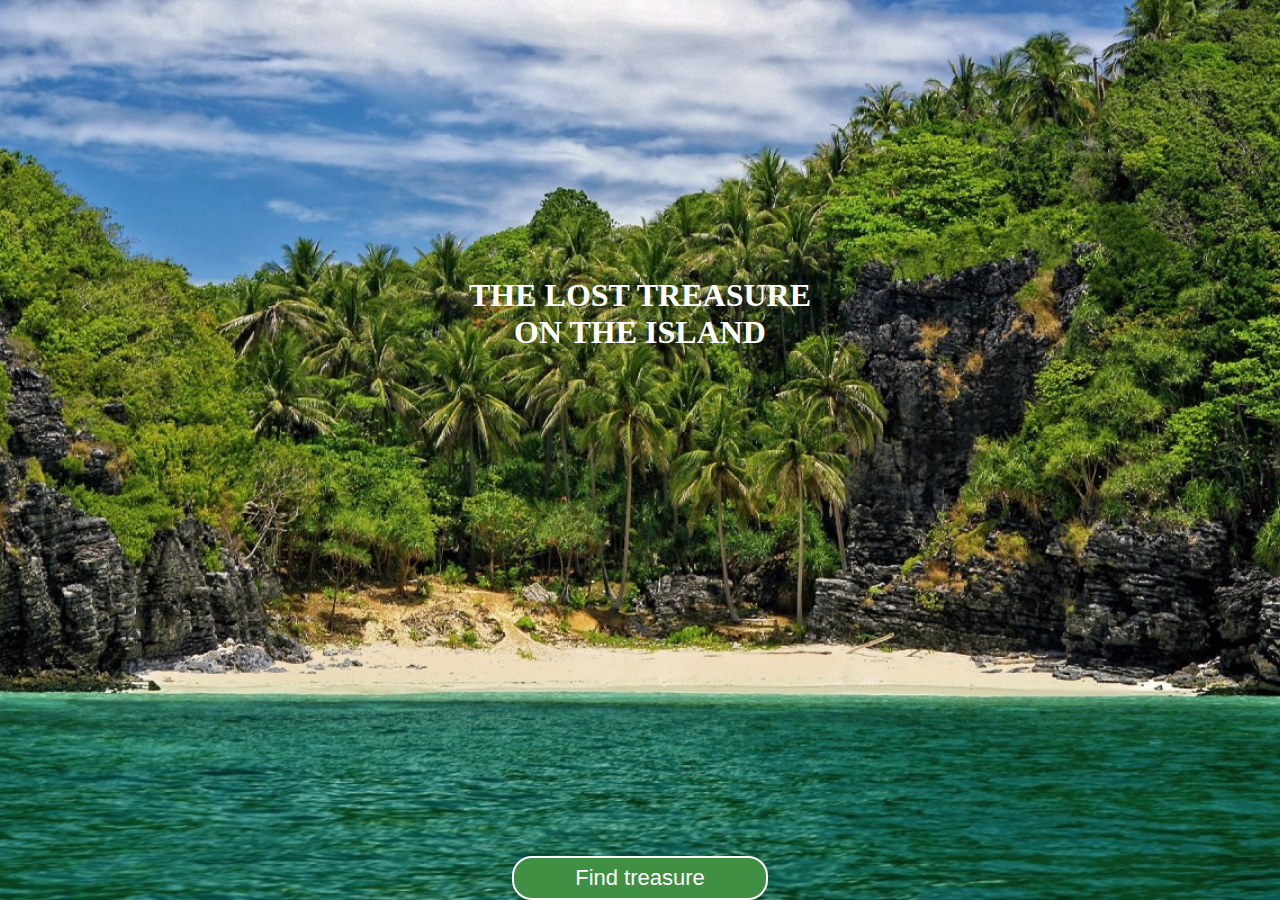
<file: index.html>
<!DOCTYPE html>
<html>
  <head>
    <meta name="viewport" content="width=device-width, initial-scale=1.0">
    <link href="A3_Avni.css" rel="stylesheet" type="text/css">
    <title>Index</title>
  </head>
  <body>
    <audio id="background-music" autoplay loop>
      <source src="beach.mp3" type="audio/mp3">
    </audio>
    <div id="heading">

    <h1>THE LOST TREASURE<br> ON THE ISLAND</h1>
    </div>
    <div class="center">
      <button class="btn-bot rounded-btn" onclick="location.href='./Scene.html'">Find treasure</button>
    </div>
  </body>
  <script src="A3_Avni.js"></script>
</html>
</file>
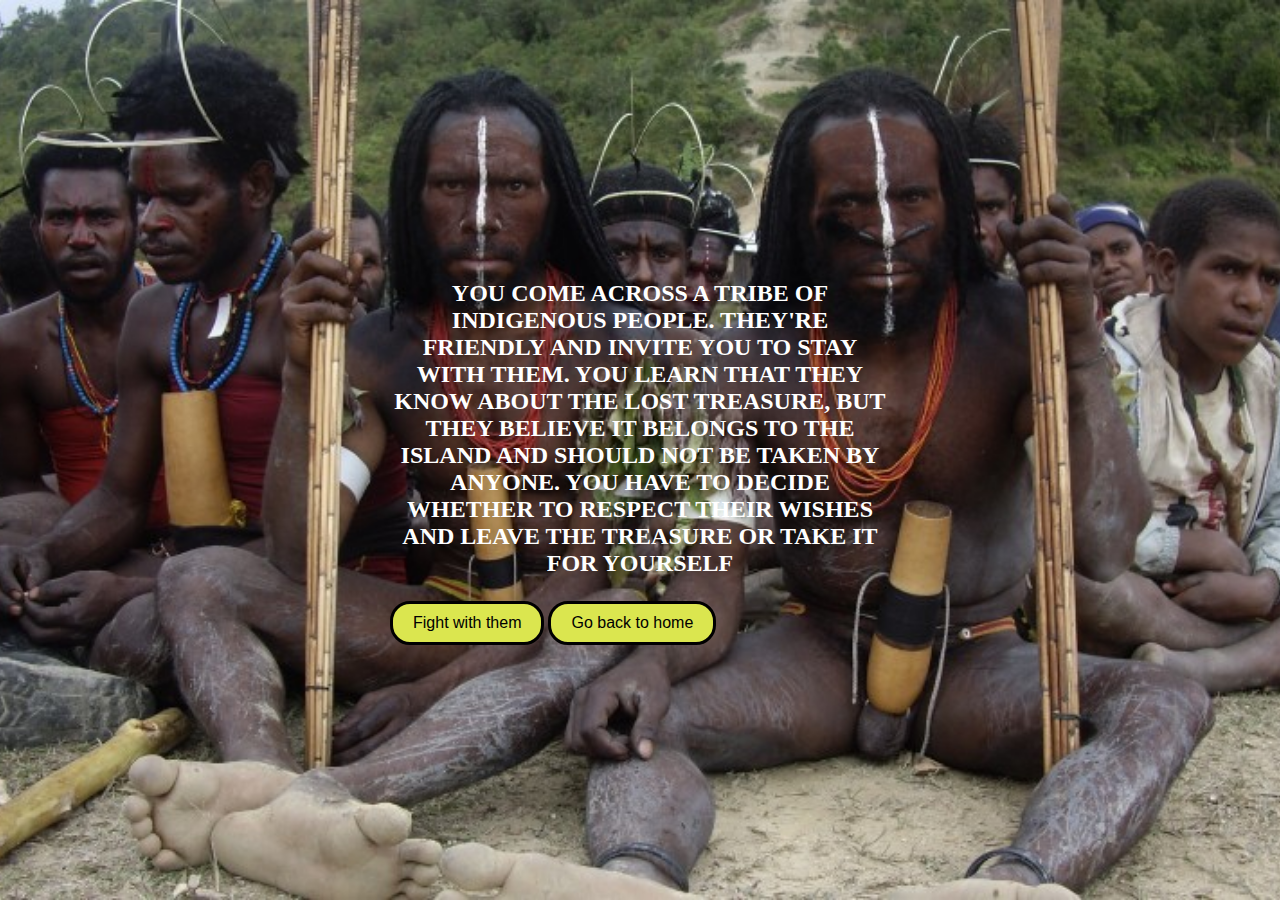
<file: Choice a.html>
<!DOCTYPE html>
<html>
<head>
  <meta name="viewport" content="width=device-width, initial-scale=1.0">
  <meta charset="UTF-8" />
  <title>title</title>
  <style>

    body {
        width: 100vw;
        height: 100vh;
        display: flex;
        flex-direction: column;
        justify-content: center;
        background-image: url(trible\ people.jpg.crdownload);
        background-repeat: no-repeat;
        background-size: cover;
        margin: 0;
        background-attachment: fixed;
        background-position: center;
        padding: 0;
        align-items: center;
        align-self: center;
        justify-self: center;
    }

    #popup {
        display: none;
        position: fixed;
        top: 50%;
        left: 50%;
        transform: translate(-50%, -50%);
        width: 80%;
        height: 80%;
        max-width: 800px;
        max-height: 600px;
        z-index: 999;
        text-align: center;
        padding: 20px;
        box-sizing: border-box;
    }
    #popup img {
        max-width: 100%;
        max-height: 100%;
    }


    button {
        background-color: #dbe64f; 
        padding: 10px 20px;
        border-radius: 4px; 
        font-size: 16px; 
        cursor: pointer; 
        border: 3px solid black;
        border-radius: 20px;
        text-decoration: none;
    }

    button:hover {
        background-color: #adb16d; 
        color: #ffffff;
        border:3px solid #ffffff;
    }

    .button-container {
        display: flex;
        justify-content: center;
        align-items: center;
        
    }
    #centered-text {
        display: flex;
  justify-content: center;
  color: #ffffff;
  font-size: 24px;
  max-width: 500px;
  text-align: center;
  text-transform: uppercase;
  font-weight: bold;
  align-self: center;
      }

      .main{
        align-self: center;
        justify-self: center;
      }

      @media only screen and (max-width: 768px) {
        #popup {
            width: 90%;
            height: 70%;
        }
        .main {
            max-width: 90%;
        }
        #centered-text {
            font-size: 20px;
        }
    }
    @media only screen and (max-width: 480px) {
        #popup {
            width: 90%;
            height: 50%;
        }
        .main {
            max-width: 90%;
        }
        #centered-text {
            font-size: 18px;
        }
        button {
            font-size: 14px;
        }
    }


</style>
<body>
  <audio id="bg-audio" src="tribal drum.mp3" autoplay></audio>

  <div class="main">
    <div id="centered-text">
    <p> You come across a tribe of indigenous people. They're friendly and invite you to stay with them. You learn that they know about the lost treasure, but they believe it belongs to the island and should not be taken by anyone. You have to decide whether to respect their wishes and leave the treasure or take it for yourself
    </p></div>
    <button id="option1" onclick="location.href='./tribal.html'">Fight with them</button>
    <button id="option2" onclick="location.href='./index.html'">Go back to home</button>
    </div>
  <div id="popup"></div>

  <script>

        const option1Button = document.getElementById("option1");
        const option2Button = document.getElementById("option2");
        const popup = document.getElementById("popup");

        option1Button.addEventListener("click", function() {
            document.getElementById("bg-audio").pause();
        });

        option2Button.addEventListener("click", function() {
            window.open("./index.html", "_blank");
            document.getElementById("bg-audio").pause();
        });
    </script>
</body>
</html>
</file>
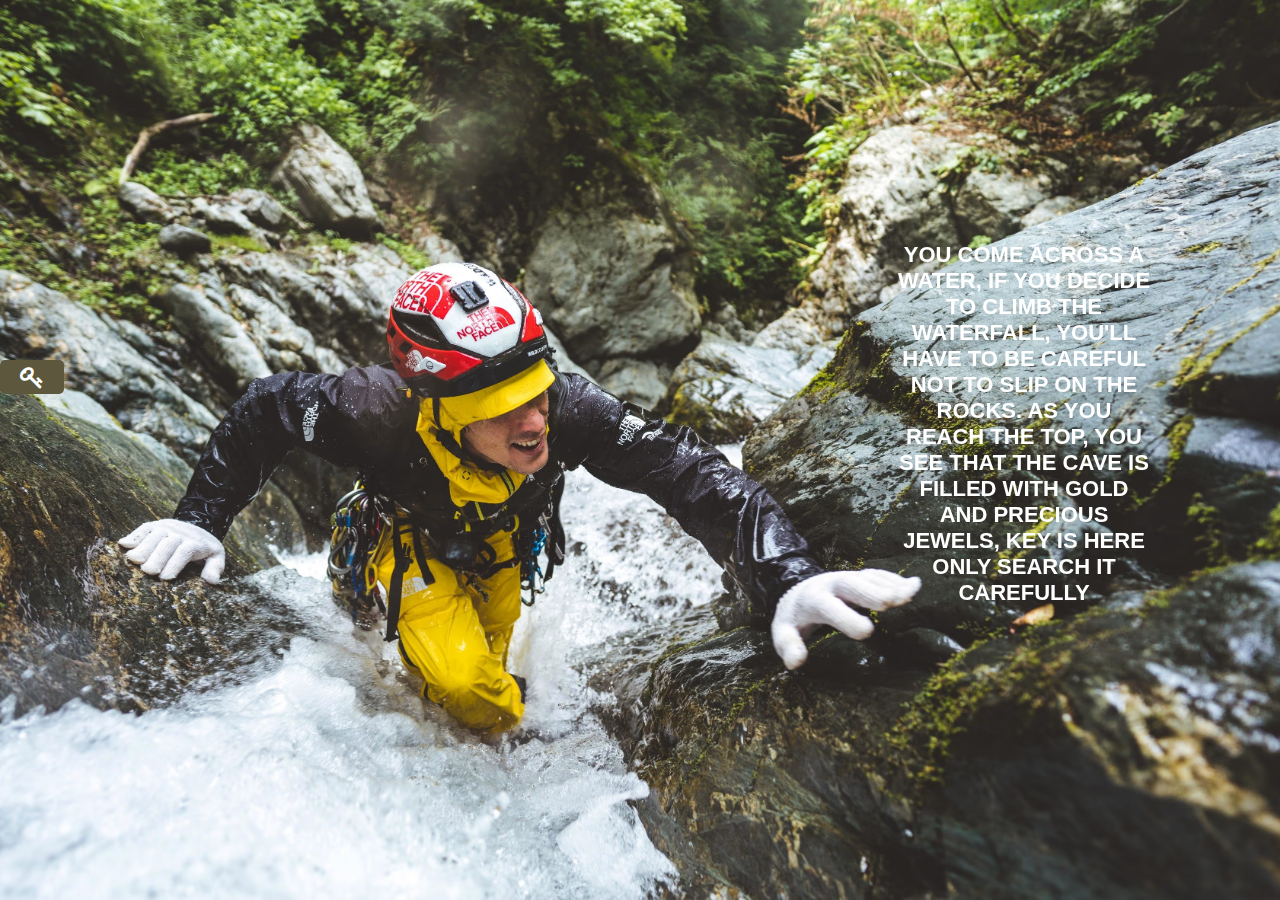
<file: Choice b.html>
<!DOCTYPE html>
<html>
<head>
    <meta name="viewport" content="width=device-width, initial-scale=1.0">
    <meta charset="UTF-8" />
    <title> Choice b </title>
    <link rel="stylesheet" href="https://cdnjs.cloudflare.com/ajax/libs/font-awesome/4.7.0/css/font-awesome.min.css">
</head>
<style>
     h1{ 
        color: white;
        display: flex;
        justify-content: center;
    }
    body {
        background-image: url(Water.avif);
        background-repeat: no-repeat;
        background-size: cover;
        margin: 0;
        background-attachment: fixed;
        background-position: center;
        padding: 0;
    }
    #popup {
        display: none;
        position: fixed;
        top: 50%;
        left: 50%;
        transform: translate(-50%, -50%);
        width: 80%;
        height: 80%;
        max-width: 800px;
        max-height: 600px;
        z-index: 999;
        text-align: center;
        padding: 20px;
        box-sizing: border-box;
    }
    #popup img {
        max-width: 100%;
        max-height: 100%;
    }
    #myButton {
        display: flex;
        margin-top: 40vh;
        padding: 5px 20px;
        background-color: #5d573e;
        border: none;
        border-radius: 5px;
        cursor: pointer;
    }
    #myButton i {
        color: white;
        font-size: 24px;
    }
    p {
        position: fixed;
        align-items: center;
        color: white;
        transform: translate(-50%, -50%); 
        text-transform: uppercase;
        font-family: Arial, Helvetica, sans-serif;
        font-size: 22px;
        font-weight: bold;
        text-align: center;
        display: flex;
        justify-content: center;
        margin-left: 80%;
        margin-top: 5%;
    }


</style>
<body>
    <p>You come across a water, If you decide to climb the waterfall, you'll have to be careful not to slip on the rocks. As you reach the top, you see that the cave is filled with gold and precious jewels, key is here only search it carefully </p>
    <button id="myButton"><i class="fa fa-key"></i></button>
    <div id="popup">
        <img src="cave.jpg">
        <h1>Congrats, here is your lost Treasure</h1>
    </div>
    <audio id="sound" src="fireworks.mp3"></audio>
</body>
<script>
var button = document.getElementById("myButton");
button.addEventListener("click", function() {
    var body = document.getElementsByTagName("body")[0];
    document.body.style.backgroundImage = "url(popup.jpg)";
    var popup = document.getElementById("popup");
    var sound = document.getElementById("sound");
    sound.play();
    popup.style.display = "block";
    document.getElementsByTagName("p")[0].style.display = "none";
    document.getElementById("myButton").style.display = "none";
});
</script>
</html>
</file>
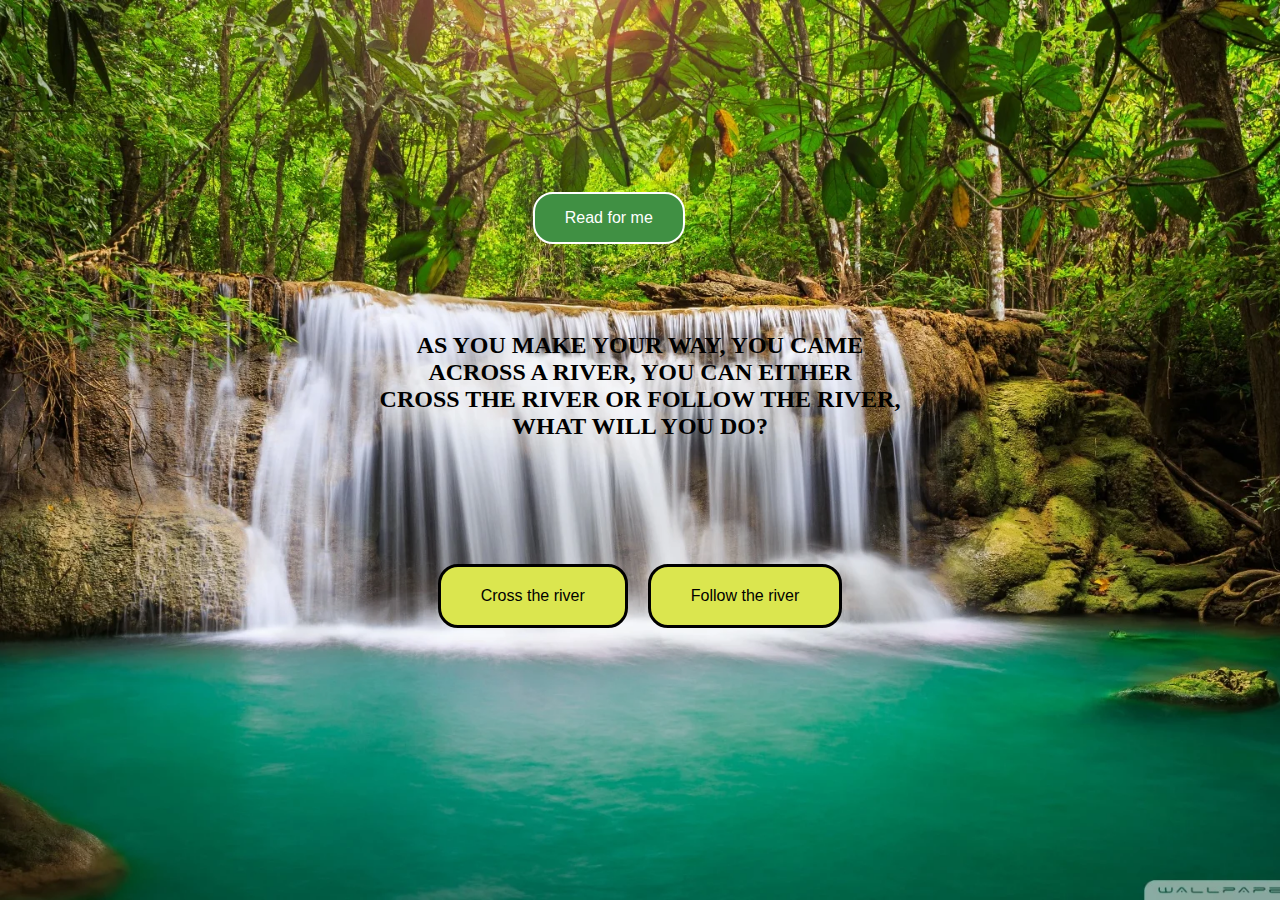
<file: Scene.html>
<!DOCTYPE html>
<html>
<head>
  <meta name="viewport" content="width=device-width, initial-scale=1">
    <title> Scene </title>
</head>
<style>

  body { 
    background-image: url(KpZPAY.webp);
    margin: 0;
    padding: 0;
    background-size: cover;
    background-position: center;
    background-attachment: fixed;
}

#first{
  display: flex;
  justify-content: center;
  margin-top: 15%;
}

.speak-button {
  margin-left: 7%;
  background-color: #409043;
  color: white;
  padding: 15px 30px;
  text-align: center;
  text-decoration: none;
  font-size: 16px;
  border-radius: 20px;
  cursor: pointer;
  transition-duration: 0.5s;
  transform: translateX(-50%);
  border: 2px solid #ffffff;
}

.speak-button:hover {
  background-color: #205d23;
}

#text-to-read{
  display: flex;
  justify-content: center;
  margin-top: 5%;
}

#text-to-read p{
  font-size: 24px;
  text-align: center;
  font-weight: bold;
  text-transform: uppercase;
}

button {
  background-color: #dbe64f; 
  color: black; 
  padding: 20px 40px; 
  border: none; 
  border-radius: 4px; 
  font-size: 16px; 
  cursor: pointer; 
  border: 3px solid black;
  border-radius: 20px;
  text-align: center;
  text-decoration: none;
}

button:hover {
  background-color: #adb16d; 
  color: #ffffff;
  border:3px solid #ffffff;
}

#place{
  display: flex;
  flex-wrap: wrap;
  justify-content: center;
  margin-top: 7%;
}

#place button{
  margin: 10px;
}

@media only screen and (max-width: 600px) {

  #first {
    margin-top: 30%;
  }

  #text-to-read {
    margin-top: 15%;
  }

  #place {
    margin-top: 10%;
  }
}

</style>

</style>
<body>  
    <head>
  <meta charset="UTF-8">
  <meta http-equiv="X-UA-Compatible" content="IE=edge">
  <meta name="viewport" content="width=device-width, initial-scale=1.0">
  <title>Document</title>
</head>
<body>
  <audio id="bg-audio" src="Waterfall audio.wav" autoplay></audio>
  <div id="first"><button class="speak-button" onclick="speak()">Read for me</button></div>
  <div id="text-to-read"><p>As you make your way, you came<br> across a river, You can either <br>cross the river or follow the river, <br>What will you do? </p></div>
  <div id="place"><button id="option1" onclick="location.href='./Choice a.html'">Cross the river</button>
<button id="option2" onclick="location.href='./Choice b.html'">Follow the river</button></div>
  </body>

<script>
      function speak() {
  
  const textToRead = document.getElementById("text-to-read").textContent;
  const utterance = new SpeechSynthesisUtterance(textToRead);
  utterance.voice = speechSynthesis.getVoices()[0];

  speechSynthesis.speak(utterance);
}
      const option1Button = document.getElementById("option1");
      const option2Button = document.getElementById("option2");
      const popup = document.getElementById("popup");

      option1Button.addEventListener("click", function() {

            document.getElementById("bg-audio").pause();
        });

        option2Button.addEventListener("click", function() {
            window.open("./index.html", "_blank");
            document.getElementById("bg-audio").pause();
        });

    </script>
</body>
</html>
</file>
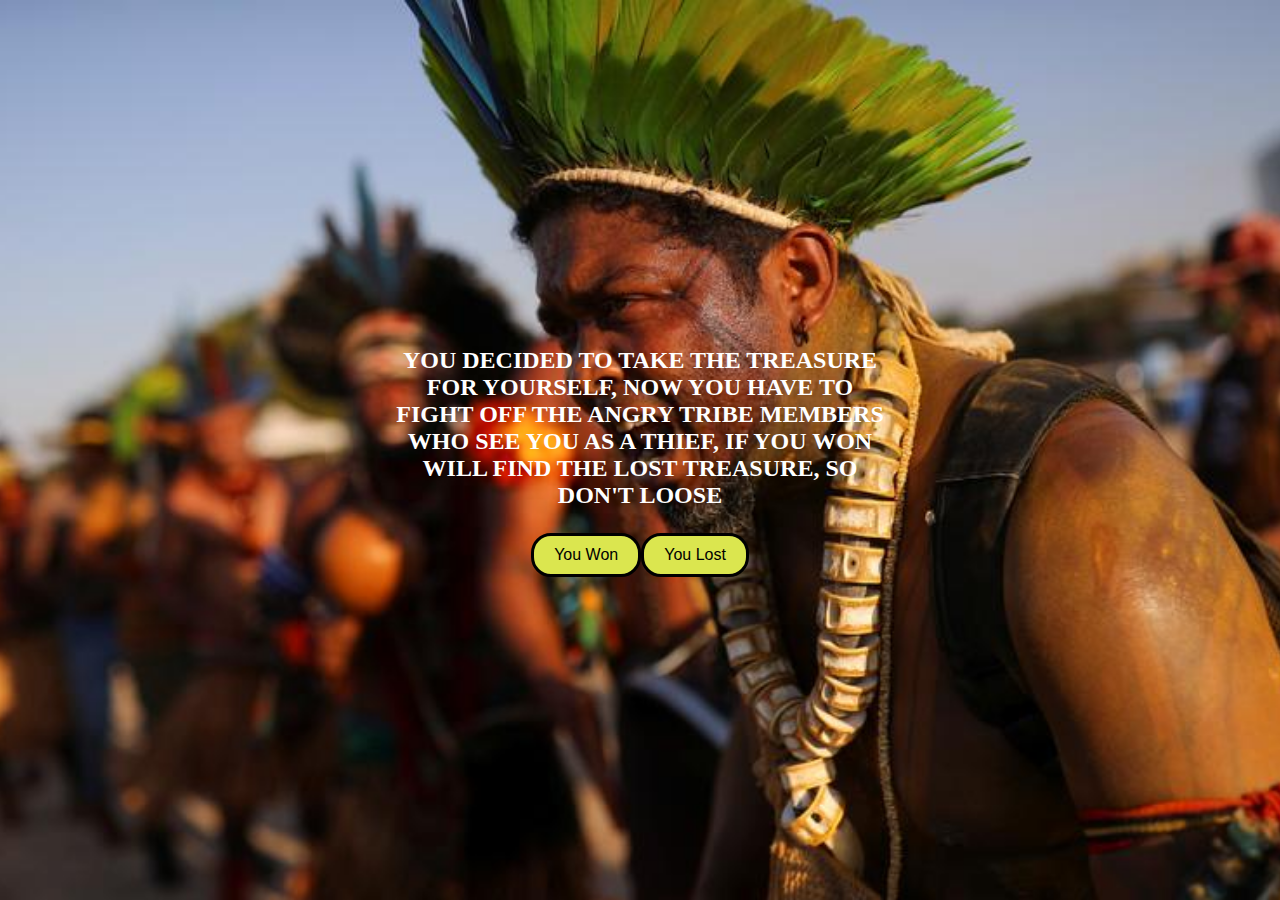
<file: tribal.html>
<!DOCTYPE html>
<html>
<head>
    <meta charset="UTF-8" />
    <title> Tribal</title>
</head>
<style>
    h1{ 
        color: white;
    }
    body {
        width: 100vw;
        height: 100vh;
        display: flex;
        flex-direction: column;
        justify-content: center;
        background-image: url(tribe.jpeg);
        background-repeat: no-repeat;
        background-size: cover;
        margin: 0;
        background-attachment: fixed;
        background-position: center;
        padding: 0;
        align-items: center;
        align-self: center;
        justify-self: center;
    }
    #popup {
        display: none;
        position: fixed;
        top: 50%;
        left: 50%;
        transform: translate(-50%, -50%);
        width: 80%;
        height: 80%;
        max-width: 800px;
        max-height: 600px;
        z-index: 999;
        text-align: center;
        padding: 20px;
        box-sizing: border-box;
    }
    #popup img {
        max-width: 100%;
        max-height: 100%;
    }


    button {
        background-color: #dbe64f; 
        padding: 10px 20px;
        border-radius: 4px; 
        font-size: 16px; 
        cursor: pointer; 
        border: 3px solid black;
        border-radius: 20px;
        text-decoration: none;
    }

    button:hover {
        background-color: #adb16d; 
        color: #ffffff;
        border:3px solid #ffffff;
    }

    .button-container {
        display: flex;
        justify-content: center;
        align-items: center;
        
    }
    #centered-text {
        display: flex;
  justify-content: center;
  color: #ffffff;
  font-size: 24px;
  max-width: 500px;
  text-align: center;
  text-transform: uppercase;
  font-weight: bold;
  align-self: center;
      }

      .main{
        align-self: center;
        justify-self: center;
      }

 @media only screen and (max-width: 768px) {
        #popup {
            width: 90%;
            height: 70%;
        }
        .main {
            max-width: 90%;
        }
        #centered-text {
            font-size: 20px;
        }
    }
    @media only screen and (max-width: 480px) {
        #popup {
            width: 90%;
            height: 50%;
        }
        .main {
            max-width: 90%;
        }
        #centered-text {
            font-size: 18px;
        }
        button {
            font-size: 14px;
        }
    }


</style>
<body>
    <div class="main">
    <div id="centered-text">
    <p> you decided to take the treasure for yourself, now you have to fight off the angry tribe members who see you as a thief, if you won will find the lost treasure, so don't loose
    </p></div>
    <div class="button-container">
        <button id="option1"> You Won </button>
        <button id="option2" onclick="location.href='./index.html'"> You Lost </button>
    </div>
</div>
    <div id="popup">
        <img src="cave.jpg">
        <h1>Congrats, here is your lost Treasure</h1>
    </div>
    <audio id="sound" src="fireworks.mp3"></audio>
</body>
<script>
var button = document.getElementById("option1");
button.addEventListener("click", function() {
    var body = document.getElementsByTagName("body")[0];
    document.body.style.backgroundImage = "url(popup.jpg)";
    var popup = document.getElementById("popup");
    var sound = document.getElementById("sound");
    sound.play();
    popup.style.display = "block";
    document.getElementsByTagName("p")[0].style.display = "none";
    button.style.display = "none";
    document.getElementById("option2").style.display = "none";
});
</script>
</html>
</file>
<file: A3_Avni.css>
body {
  background-image: url(1.jpg);
  background-attachment: fixed;
  background-position: center;
  padding: 0;
  margin: 0;
  background-size: cover;
}

#heading {
    display: flex;
    justify-content: center;
    margin-top: 20%;
}

#heading h1{
    text-align: center;
    color: white;
}

/* Center the button horizontally and vertically *

/* Style the button */
.btn-bot {
  background-color: #409043; /* Green */
  border: none;
  color: white;
  padding: 7px 18px;
  text-align: center;
  text-decoration: none;
  display: inline-block;
  font-size: 22px;
  border-radius: 20px;
  cursor: pointer;
  transition-duration: 0.4s;
  position: fixed;
  bottom: 0;
  left: 50%;
  transform: translateX(-50%);
  border: 2px solid #ffffff;
  width: 20%; /* Change width to a percentage value */
  position: fixed;
}

/* Add a hover effect to the button */
.btn-bot:hover {
  background-color: #205d23;
}

/* Media queries */
@media screen and (max-width: 600px) {
  h1 {
    font-size: xx-large;
    text-align: center;
  }

  .btn-bot {
    font-size: 14px;
    padding: 10px 20px;
  }
}

@media screen and (max-width: 400px) {
  h1 {
    font-size: xx-large;
    text-align: center;
  }

  .btn-bot {
    font-size: 12px;
    padding: 8px 16px;
    width: 0%; /* Adjust button width for smaller screens */
  }
}
</file>
